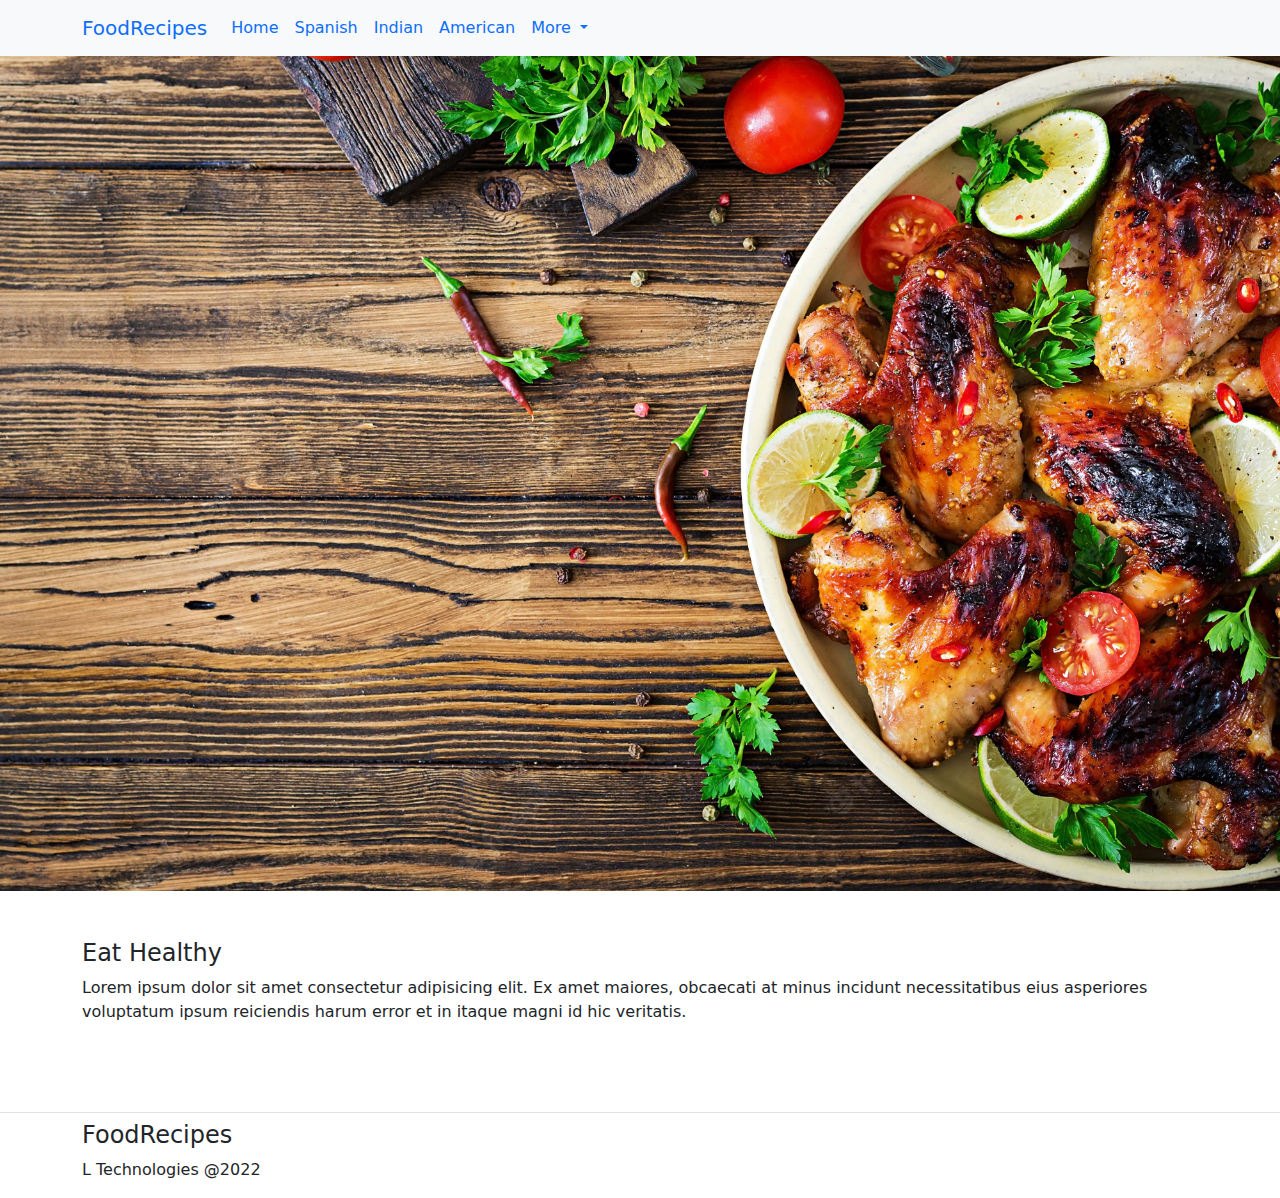
<file: html/index.html>
<!DOCTYPE html>
<html lang="en">

<head>
    <meta charset="UTF-8">
    <meta http-equiv="X-UA-Compatible" content="IE=edge">
    <meta name="viewport" content="width=device-width, initial-scale=1.0">
    <title>Home</title>
    <link href="../assets/css/bootstrap.min.css" rel="stylesheet"
         >
    <link rel="stylesheet" href="../assets/css/main.css">

</head>

<body>
    <!-- Navbar starts here -->
    <nav class="navbar navbar-expand-lg bg-light">
        <div class="container">
            <a class="navbar-brand" href="#">FoodRecipes</a>
            <button class="navbar-toggler" type="button" data-bs-toggle="collapse" data-bs-target="#navbarNavDropdown"
                aria-controls="navbarNavDropdown" aria-expanded="false" aria-label="Toggle navigation">
                <span class="navbar-toggler-icon">
                    <svg xmlns="http://www.w3.org/2000/svg" width="16" height="16" fill="currentColor" class="bi bi-list" viewBox="0 0 16 16">
                        <path fill-rule="evenodd" d="M2.5 12a.5.5 0 0 1 .5-.5h10a.5.5 0 0 1 0 1H3a.5.5 0 0 1-.5-.5zm0-4a.5.5 0 0 1 .5-.5h10a.5.5 0 0 1 0 1H3a.5.5 0 0 1-.5-.5zm0-4a.5.5 0 0 1 .5-.5h10a.5.5 0 0 1 0 1H3a.5.5 0 0 1-.5-.5z"/>
                      </svg>
                </span>
            </button>
            <div class="collapse navbar-collapse" id="navbarNavDropdown">
                <ul class="navbar-nav">
                    <li class="nav-item">
                        <a class="nav-link active" aria-current="page" href="/html/index.html">Home</a>
                    </li>
                    <li class="nav-item">
                        <a class="nav-link active" aria-current="page" href="/html/global.html?cuisine=spanish">Spanish</a>
                    </li>
                    <li class="nav-item">
                        <a class="nav-link active" aria-current="page" href="/html/global.html?cuisine=indian">Indian</a>
                    </li>
                    <li class="nav-item">
                        <a class="nav-link active" aria-current="page" href="/html/global.html?cuisine=american">American</a>
                    </li>

                    <li class="nav-item dropdown">
                        <a class="nav-link dropdown-toggle" href="#" role="button" data-bs-toggle="dropdown"
                            aria-expanded="false">
                            More
                        </a>
                        <ul class="dropdown-menu">
                            <li><a class="dropdown-item" href="/html/global.html?cuisine=italian">Italian</a></li>
                            <li><a class="dropdown-item" href="/html/global.html?cuisine=japanese">Japanese</a></li>
                            <li><a class="dropdown-item" href="/html/global.html?cuisine=mexican">Mexican</a></li>
                            <li><a class="dropdown-item" href="/html/global.html?cuisine=british">British</a></li>
                        </ul>
                    </li>
                </ul>
            </div>
        </div>
    </nav>
    <!-- Navbar ends here -->

    <div>
        <div class="image-wrapper">
            <img class="cover-img" src="../assets/image/home.png" alt="">
        </div>
        <div class="container">
            <div class="mt-5">
                <h4>Eat Healthy</h4>
                <p>Lorem ipsum dolor sit amet consectetur adipisicing elit. Ex amet maiores, obcaecati at minus incidunt
                    necessitatibus eius asperiores voluptatum ipsum reiciendis harum error et in itaque magni id hic
                    veritatis.</p>
            </div>
            <br>
            <!-- <div class="row">
                <div class="col-md-3 col-sm-6">
                    <div class="card mt-2" style="width: 100%;">
                        <img src="../assets/image/home.png" class="card-img-top" alt="...">
                        <div class="card-body">
                            <h5 class="card-title">Card title</h5>
                            <p class="card-text">Some quick example text to build on the card title and make up the bulk
                                of the card's content.</p>
                            <a href="#" class="btn btn-primary">Read More</a>
                        </div>
                    </div>
                </div>
                <div class="col-md-3 col-sm-6">
                    <div class="card mt-2" style="width: 100%;">
                        <img src="../assets/image/home.png" class="card-img-top" alt="...">
                        <div class="card-body">
                            <h5 class="card-title">Card title</h5>
                            <p class="card-text">Some quick example text to build on the card title and make up the
                                bulk of the card's content.</p>
                            <a href="#" class="btn btn-primary">Read More</a>
                        </div>
                    </div>
                </div>
                <div class="col-md-3 col-sm-6">
                    <div class="card mt-2" style="width: 100%;">
                        <img src="../assets/image/home.png" class="card-img-top" alt="...">
                        <div class="card-body">
                            <h5 class="card-title">Card title</h5>
                            <p class="card-text">Some quick example text to build on the card title and make up the
                                bulk of the card's content.</p>
                            <a href="#" class="btn btn-primary">Read More</a>
                        </div>
                    </div>
                </div>
                <div class="col-md-3 col-sm-6">
                    <div class="card mt-2" style="width: 100%;">
                        <img src="../assets/image/home.png" class="card-img-top" alt="...">
                        <div class="card-body">
                            <h5 class="card-title">Card title</h5>
                            <p class="card-text">Some quick example text to build on the card title and make up the
                                bulk of the card's content.</p>
                            <a href="#" class="btn btn-primary">Read More</a>
                        </div>
                    </div>
                </div>
            </div> -->

        </div>
    </div>
   

    <div class="mt-5 border-top">
        <div class="container pt-2">
            <h4>FoodRecipes</h4>
            <p>L Technologies @2022</p>
        </div>
    </div>
</body>
<script src="../assets/js/bootstrap.min.js"></script>

</html>
</file>
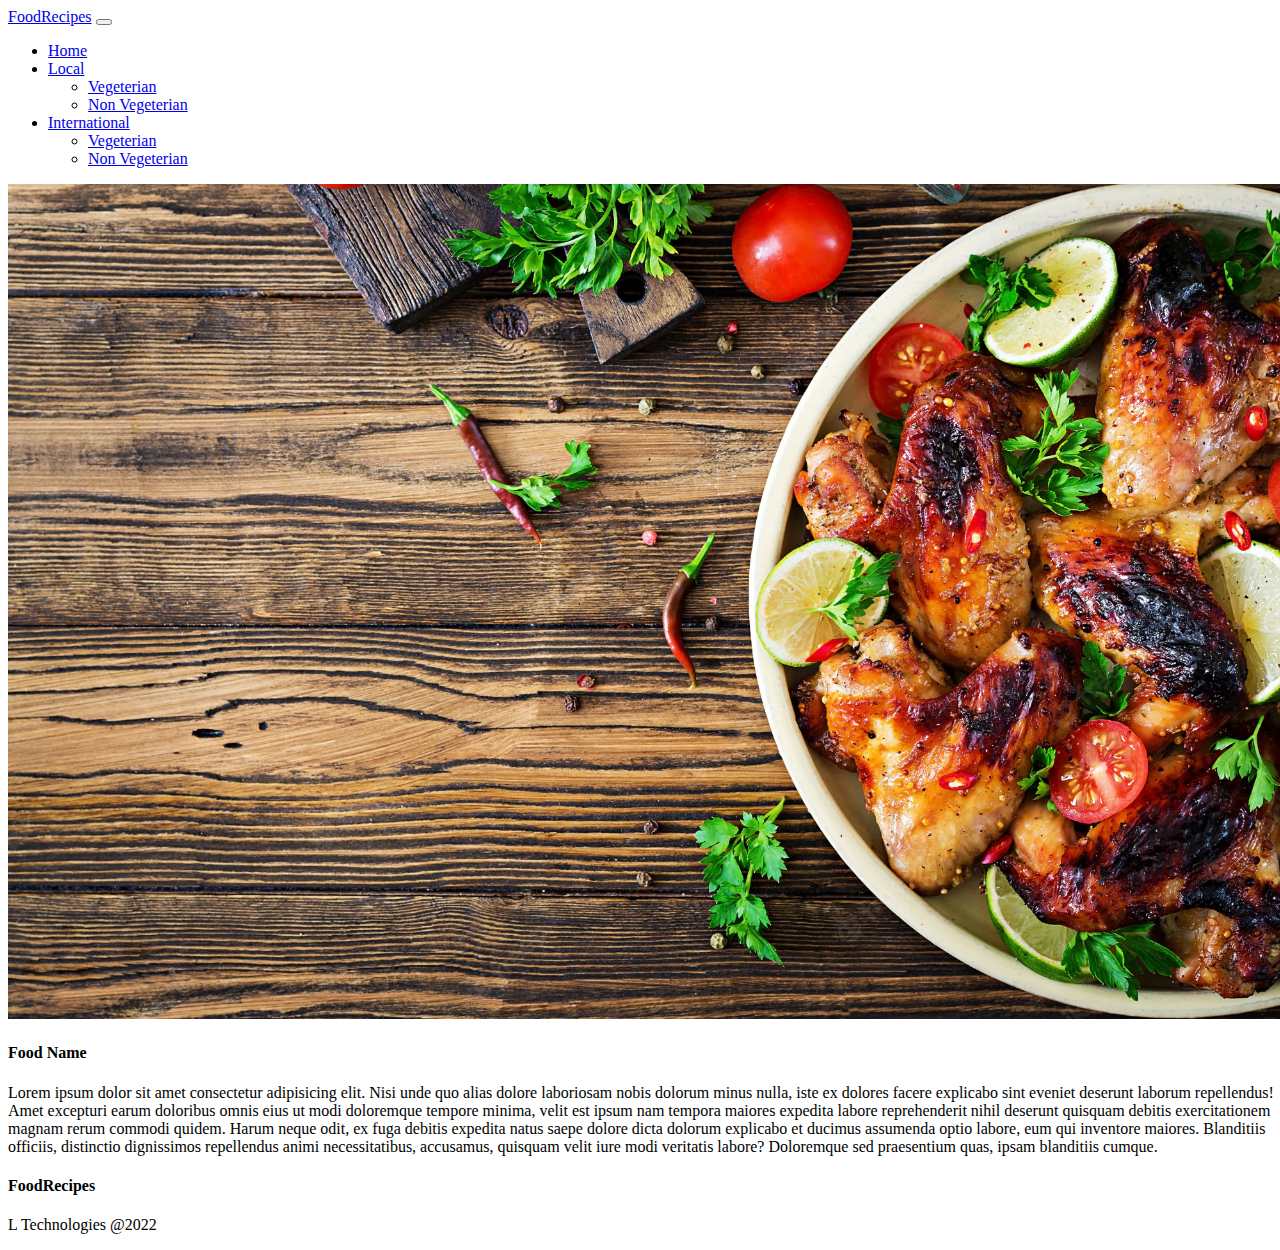
<file: html/food-details.html>
<!DOCTYPE html>
<html lang="en">

<head>
    <meta charset="UTF-8">
    <meta http-equiv="X-UA-Compatible" content="IE=edge">
    <meta name="viewport" content="width=device-width, initial-scale=1.0">
    <title>Recipe Details</title>
    <link href="https://cdn.jsdelivr.net/npm/bootstrap@5.0.2/dist/css/bootstrap.min.css" rel="stylesheet"
        integrity="sha384-EVSTQN3/azprG1Anm3QDgpJLIm9Nao0Yz1ztcQTwFspd3yD65VohhpuuCOmLASjC" crossorigin="anonymous">
    <link rel="stylesheet" href="../assets/css/main.css">
</head>

<body>
    <!-- Navbar starts here -->
    <nav class="navbar navbar-expand-lg bg-light">
        <div class="container">
            <a class="navbar-brand" href="#">FoodRecipes</a>
            <button class="navbar-toggler" type="button" data-bs-toggle="collapse" data-bs-target="#navbarNavDropdown"
                aria-controls="navbarNavDropdown" aria-expanded="false" aria-label="Toggle navigation">
                <span class="navbar-toggler-icon"></span>
            </button>
            <div class="collapse navbar-collapse" id="navbarNavDropdown">
                <ul class="navbar-nav">
                    <li class="nav-item">
                        <a class="nav-link active" aria-current="page" href="/html/index.html">Home</a>
                    </li>
                    <li class="nav-item dropdown">
                        <a class="nav-link dropdown-toggle" href="#" role="button" data-bs-toggle="dropdown"
                            aria-expanded="false">
                            Local
                        </a>
                        <ul class="dropdown-menu">
                            <li><a class="dropdown-item" href="/html/local-veg.html">Vegeterian</a></li>
                            <li><a class="dropdown-item" href="#">Non Vegeterian</a></li>
                        </ul>
                    </li>
                    <li class="nav-item dropdown">
                        <a class="nav-link dropdown-toggle" href="#" role="button" data-bs-toggle="dropdown"
                            aria-expanded="false">
                            International
                        </a>
                        <ul class="dropdown-menu">
                            <li><a class="dropdown-item" href="#">Vegeterian</a></li>
                            <li><a class="dropdown-item" href="#">Non Vegeterian</a></li>
                        </ul>
                    </li>
                </ul>
            </div>
        </div>
    </nav>
    <!-- Navbar ends here -->

    <!-- Content starts here -->
    <div class="container pt-5">
        <div class="recipe-image">
            <img class="details-img" src="../assets/image/home.png" alt="Recipe Image">
        </div>
        <div class="details pt-3">
            <h4>Food Name</h4>
            <p>Lorem ipsum dolor sit amet consectetur adipisicing elit. Nisi unde quo alias dolore laboriosam nobis dolorum minus nulla, iste ex dolores facere explicabo sint eveniet deserunt laborum repellendus! Amet excepturi earum doloribus omnis eius ut modi doloremque tempore minima, velit est ipsum nam tempora maiores expedita labore reprehenderit nihil deserunt quisquam debitis exercitationem magnam rerum commodi quidem. Harum neque odit, ex fuga debitis expedita natus saepe dolore dicta dolorum explicabo et ducimus assumenda optio labore, eum qui inventore maiores. Blanditiis officiis, distinctio dignissimos repellendus animi necessitatibus, accusamus, quisquam velit iure modi veritatis labore? Doloremque sed praesentium quas, ipsam blanditiis cumque.</p>
        </div>
    </div>


    <div class="mt-5 border-top">
        <div class="container pt-2">
            <h4>FoodRecipes</h4>
            <p>L Technologies @2022</p>
        </div>
    </div>

</body>
<script src="https://cdn.jsdelivr.net/npm/bootstrap@5.0.2/dist/js/bootstrap.bundle.min.js"
    integrity="sha384-MrcW6ZMFYlzcLA8Nl+NtUVF0sA7MsXsP1UyJoMp4YLEuNSfAP+JcXn/tWtIaxVXM"
    crossorigin="anonymous"></script>

</html>
</file>
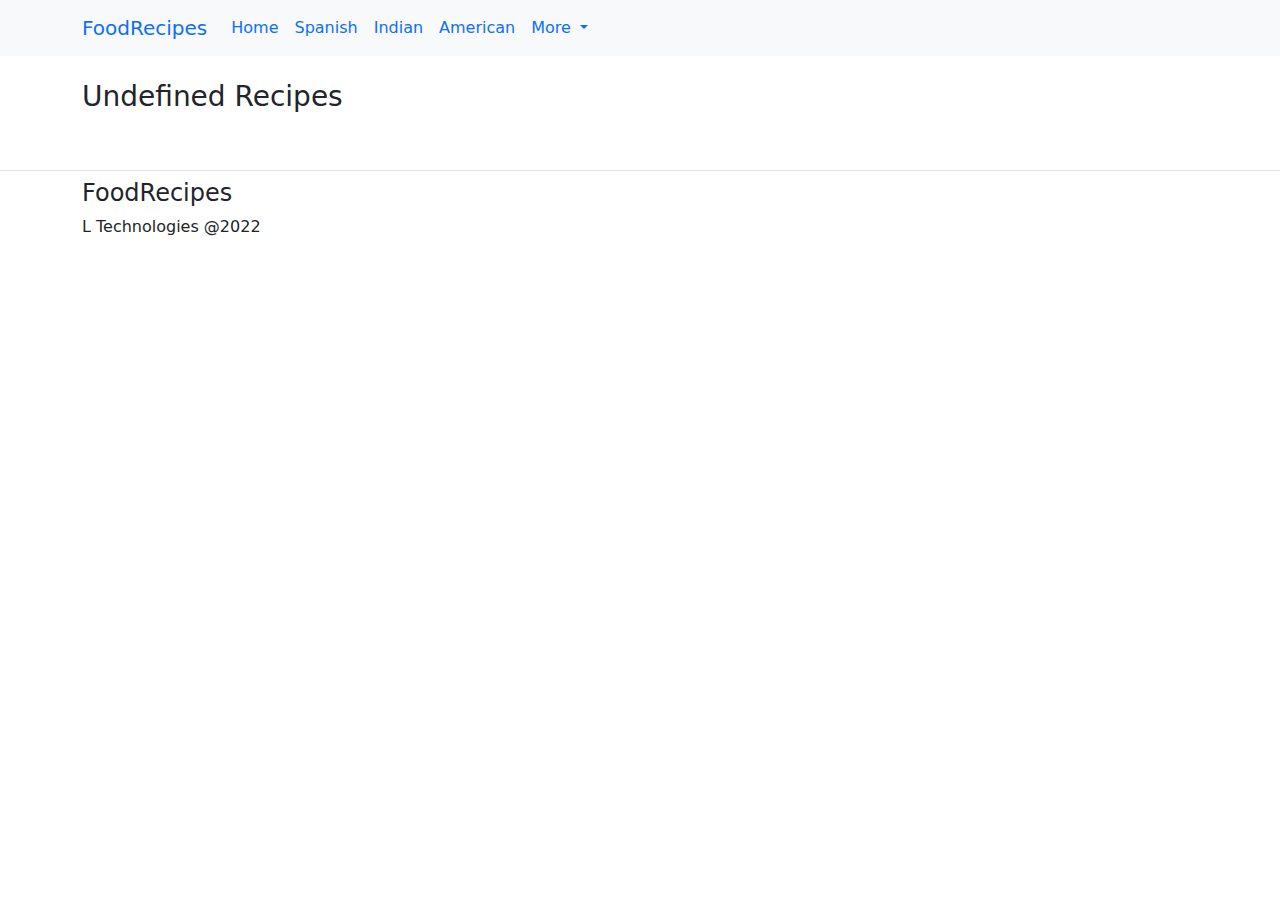
<file: html/global.html>
<!DOCTYPE html>
<html lang="en">
<head>
    <meta charset="UTF-8">
    <meta http-equiv="X-UA-Compatible" content="IE=edge">
    <meta name="viewport" content="width=device-width, initial-scale=1.0">
    <title>Global Foods</title>
    <link href="../assets/css/bootstrap.min.css" rel="stylesheet"
     >
    <link rel="stylesheet" href="../assets/css/main.css">
</head>
<body>
    <!-- Navbar starts here -->
    <nav class="navbar navbar-expand-lg bg-light">
        <div class="container">
            <a class="navbar-brand" href="#">FoodRecipes</a>
            <button class="navbar-toggler" type="button" data-bs-toggle="collapse" data-bs-target="#navbarNavDropdown"
                aria-controls="navbarNavDropdown" aria-expanded="false" aria-label="Toggle navigation">
                <span class="navbar-toggler-icon">
                    <svg xmlns="http://www.w3.org/2000/svg" width="16" height="16" fill="currentColor" class="bi bi-list" viewBox="0 0 16 16">
                        <path fill-rule="evenodd" d="M2.5 12a.5.5 0 0 1 .5-.5h10a.5.5 0 0 1 0 1H3a.5.5 0 0 1-.5-.5zm0-4a.5.5 0 0 1 .5-.5h10a.5.5 0 0 1 0 1H3a.5.5 0 0 1-.5-.5zm0-4a.5.5 0 0 1 .5-.5h10a.5.5 0 0 1 0 1H3a.5.5 0 0 1-.5-.5z"/>
                      </svg>
                </span>
            </button>
            <div class="collapse navbar-collapse" id="navbarNavDropdown">
                <ul class="navbar-nav">
                    <li class="nav-item">
                        <a class="nav-link active" aria-current="page" href="/html/index.html">Home</a>
                    </li>
                    <li class="nav-item">
                        <a class="nav-link active" aria-current="page" href="/html/global.html?cuisine=spanish">Spanish</a>
                    </li>
                    <li class="nav-item">
                        <a class="nav-link active" aria-current="page" href="/html/global.html?cuisine=indian">Indian</a>
                    </li>
                    <li class="nav-item">
                        <a class="nav-link active" aria-current="page" href="/html/global.html?cuisine=american">American</a>
                    </li>

                    <li class="nav-item dropdown">
                        <a class="nav-link dropdown-toggle" href="#" role="button" data-bs-toggle="dropdown"
                            aria-expanded="false">
                            More
                        </a>
                        <ul class="dropdown-menu">
                            <li><a class="dropdown-item" href="/html/global.html?cuisine=italian">Italian</a></li>
                            <li><a class="dropdown-item" href="/html/global.html?cuisine=japanese">Japanese</a></li>
                            <li><a class="dropdown-item" href="/html/global.html?cuisine=mexican">Mexican</a></li>
                            <li><a class="dropdown-item" href="/html/global.html?cuisine=british">British</a></li>
                        </ul>
                    </li>
                </ul>
            </div>
        </div>
    </nav>
    <!-- Navbar ends here -->
    <div class="container pt-4">
        <h3 class="text-capitalize" id="page_title"></h3>
        <div class="row" id="recipes"></div>
    </div>


     <div class="mt-5 border-top">
        <div class="container pt-2">
            <h4>FoodRecipes</h4>
            <p>L Technologies @2022</p>
        </div>
    </div>
</body>
<script src="../assets/js/bootstrap.min.js"></script>
<script src="../assets/js/data.js"></script>
<script src="../assets/js/main.js"></script>
</html>
</file>
<file: assets/css/main.css>
body {
    width: 100%;
}

.cover-img {
    width: 100%;
}

.details-img {
    width: 100%;
    /* height: 50%; */
}
</file>
